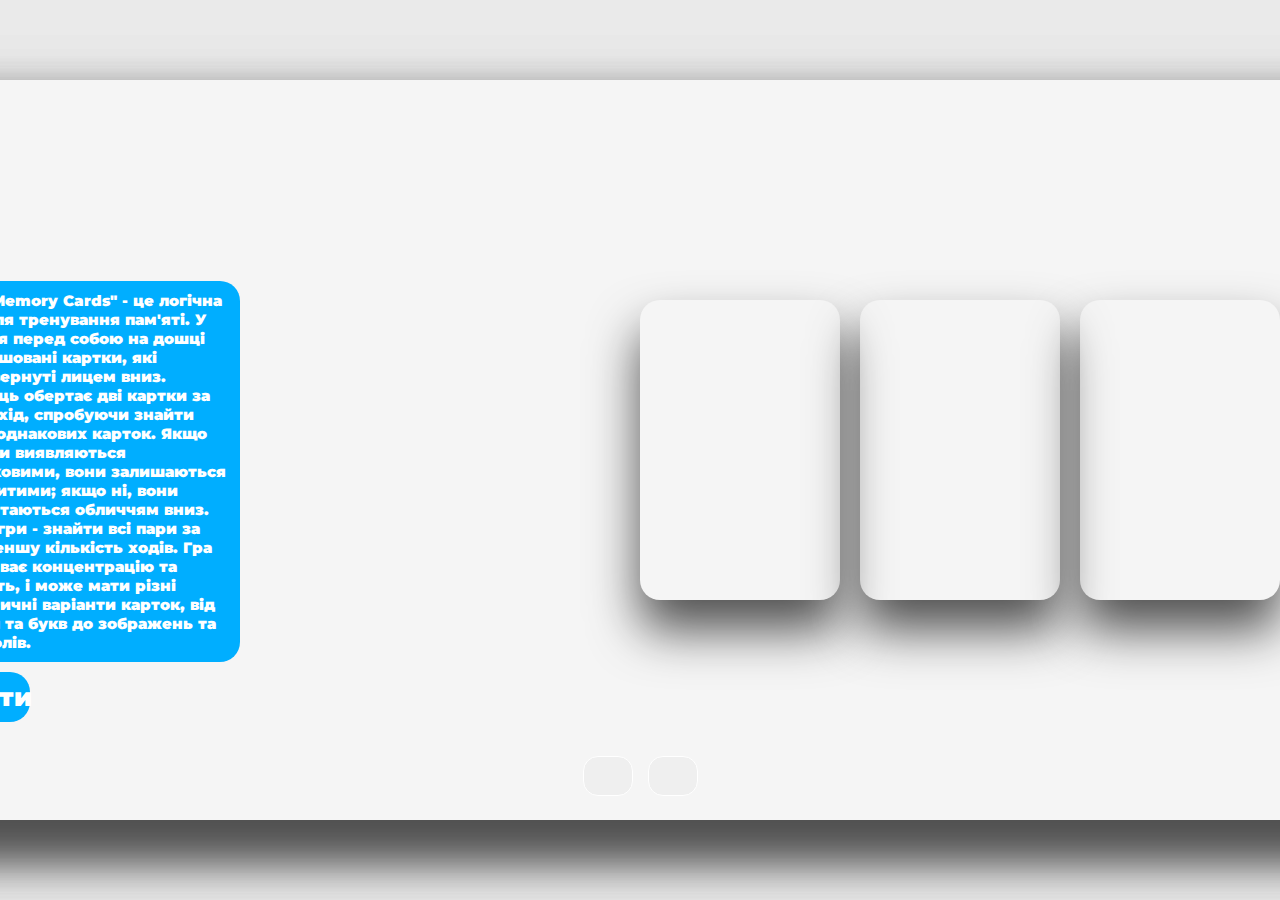
<file: index.html>
<!DOCTYPE html>
<html lang="en">
  <head>
    <meta charset="UTF-8" />
    <meta http-equiv="X-UA-Compatible" content="IE=edge" />
    <meta name="viewport" content="width=device-width, initial-scale=1.0" />
    <link rel="stylesheet" href="style.css" />
    <link rel="preconnect" href="https://fonts.googleapis.com" />
    <link rel="preconnect" href="https://fonts.gstatic.com" crossorigin />
    <link
      href="https://fonts.googleapis.com/css2?family=Montserrat:wght@100&display=swap"
      rel="stylesheet"
    />
    <title></title>
  </head>
  <link
    rel="stylesheet"
    href="https://cdnjs.cloudflare.com/ajax/libs/font-awesome/6.4.0/css/all.min.css"
    integrity="sha512-iecdLmaskl7CVkqkXNQ/ZH/XLlvWZOJyj7Yy7tcenmpD1ypASozpmT/E0iPtmFIB46ZmdtAc9eNBvH0H/ZpiBw=="
    crossorigin="anonymous"
    referrerpolicy="no-referrer"
  />

  <div class="container">
    <div class="slide">
      <div
        class="item"
        style="
          background-image: url(https://th.bing.com/th/id/OIG.z3a9c2HwK0enYgHMLnbn?pid=ImgGn);
        "
      >
        <div class="content">
          <div class="name" id="blackText">Хрестики-нолики</div>
          <div class="des" id="blackText">Це логічна настільна гра для двох гравців. Гравчи по черзі встановлюють свої символи (X або O) в вільні клітинки. Гра полягає у тому, щоб розмістити три свої символи в ряд по горизонталі, вертикалі або діагоналі. Якщо гравець досягає цієї мети, він виграє раунд. Якщо всі клітинки заповнені, але немає переможця, гра закінчується внічию. Tic Tac Toe є простою, але стратегічною грою, часто використовуваною для вивчення основ логіки та тактики.</div>
          <a href="Tic_Tac.html">
            <button>Грати</button>
          </a>
        </div>
      </div>
      <div
        class="item"
        style="
          background-image: url(https://th.bing.com/th/id/OIG.Hbg7P1111hkNghJunX3r?pid=ImgGn);
        "
      >
        <div class="content">
          <div class="name" id="blackText">Memory Cards</div>
          <div class="des" id="blackText">Гра "Memory Cards" - це логічна гра для тренування пам'яті. У гравця перед собою на дошці розташовані картки, які перевернуті лицем вниз. Гравець обертає дві картки за один хід, спробуючи знайти пари однакових карток. Якщо картки виявляються однаковими, вони залишаються відкритими; якщо ні, вони повертаються обличчям вниз. Мета гри - знайти всі пари за найменшу кількість ходів. Гра розвиває концентрацію та пам'ять, і може мати різні тематичні варіанти карток, від чисел та букв до зображень та символів.</div>
          <a href="Memory_cards.html">
            <button>Грати</button>
          </a>
        </div>
      </div>
      <div
        class="item"
        style="
          background-image: url(https://th.bing.com/th/id/OIG.4DGktNBH8._taXu7cOW7?pid=ImgGn);
        "
      >
        <div class="content">
          <div class="name" id="blackText">2048</div>
          <div class="des" id="blackText"> Це логічна гра, яка грається на дощечці розміром 4x4. Гравець починає з двох плиток з числами "2" або "4". Кожен рух додає нову плитку з числом "2" або "4" до дошки, і всі плитки рухаються в одномірному напрямку - вгору, вниз, вліво або вправо. Якщо дві плитки з однаковим числом торкаються під час руху, вони об'єднуються в одну, з числом, що дорівнює їхній сумі. Гравець має завдання зібрати плитку з числом "2048". Гра закінчується, якщо дошка заповниться і не залишиться можливості для нового руху.

          </div>
          <a href="2048.html">
            <button>Грати</button>
          </a>
        </div>
      </div>
      <div
        class="item"
        style="
          background-image: url(https://th.bing.com/th/id/OIG.Vq8.Vnr_k2JqnGAV65xQ?pid=ImgGn);
        "
      >
        <div class="content">
          <div class="name" id="blackText">Камінь-ножиці-папір</div>
          <div class="des" id="blackText">Проста та популярна гра, що використовується
            для вирішення конфліктних ситуацій або просто для розваги.
            У гравців є три варіанти вибору: камінь, ножиці та папір.
            <br>
              <br>
            Камінь: Перемагає ножиці (збиває їх).
            Ножиці: Перемагають папір (ріжуть його).
            Папір: Перемагає камінь (завиває його).
            Гравці одночасно обирають один з трьох варіантів, а потім
            порівнюють свої вибори. Логіка гри полягає в тому, що кожен
            об'єкт може перемагати інший, але також може бути переможеним.
            Гра має елемент випадковості та стратегії, оскільки гравці
            вирішують, який об'єкт обрати в кожному раунді.

          </div>
          <a href="Rock-Paper-Scissors.html">
            <button>Грати</button>
          </a>
        </div>
      </div>
      <div
        class="item"
        style="
          background-image: url(https://th.bing.com/th/id/OIG.Ekio52UJsfrEutpjfWYW?pid=ImgGn);
        "
      >
        <div class="content">
          <div class="name" id="blackText">Змійка</div>
          <div class="des" id="blackText">Гра, яка здобула популярність завдяки простоті та захоплюючій
             геймплейній механіці. Гравець керує змійкою на екрані,
             яка зростає кожен раз, коли вона "збирає" їжу. Метою гри
             є уникати зіткнень зі стінами та самою собою, оскільки це
             призведе до завершення гри. Гравець отримує бали за кожен
             зібраний об'єкт їжі, і завдання полягає в тому, щоб тримати
             гру в русі, не допускаючи зіткнень.</div>
          <a href="snake.html">
            <button>Грати</button>
          </a>
        </div>
      </div>
      <div
        class="item"
        style="
          background-image: url(https://th.bing.com/th/id/OIG.5YiZxBCmK0IUeS5L_qPi?pid=ImgGn&w=1024&h=1024&rs=1);
        "
      >
        <div class="content">
          <div class="name" id="blackText">Flappy Bird</div>
          <div class="des" id = "blackText">Це аркадна гра, де гравець керує пташкою, що летить між рядами труб, натискуючи екран або використовуючи інші контрольні елементи. Мета полягає в униканні зіткнень з трубами, оскільки такий контакт призводить до завершення гри. Гра відома своєю простотою та великою важкістю, а завершення гри супроводжується підрахунком набраних балів.</div>
          <a href="flappybird.html">
            <button>Грати</button>
          </a>
        </div>
      </div>
    </div>

    <div class="button">
      <button class="prev"><i class="fa-solid fa-arrow-left"></i></button>
      <button class="next"><i class="fa-solid fa-arrow-right"></i></button>
    </div>
    <script src="script.js"></script>
  </div>
</html>
</file>
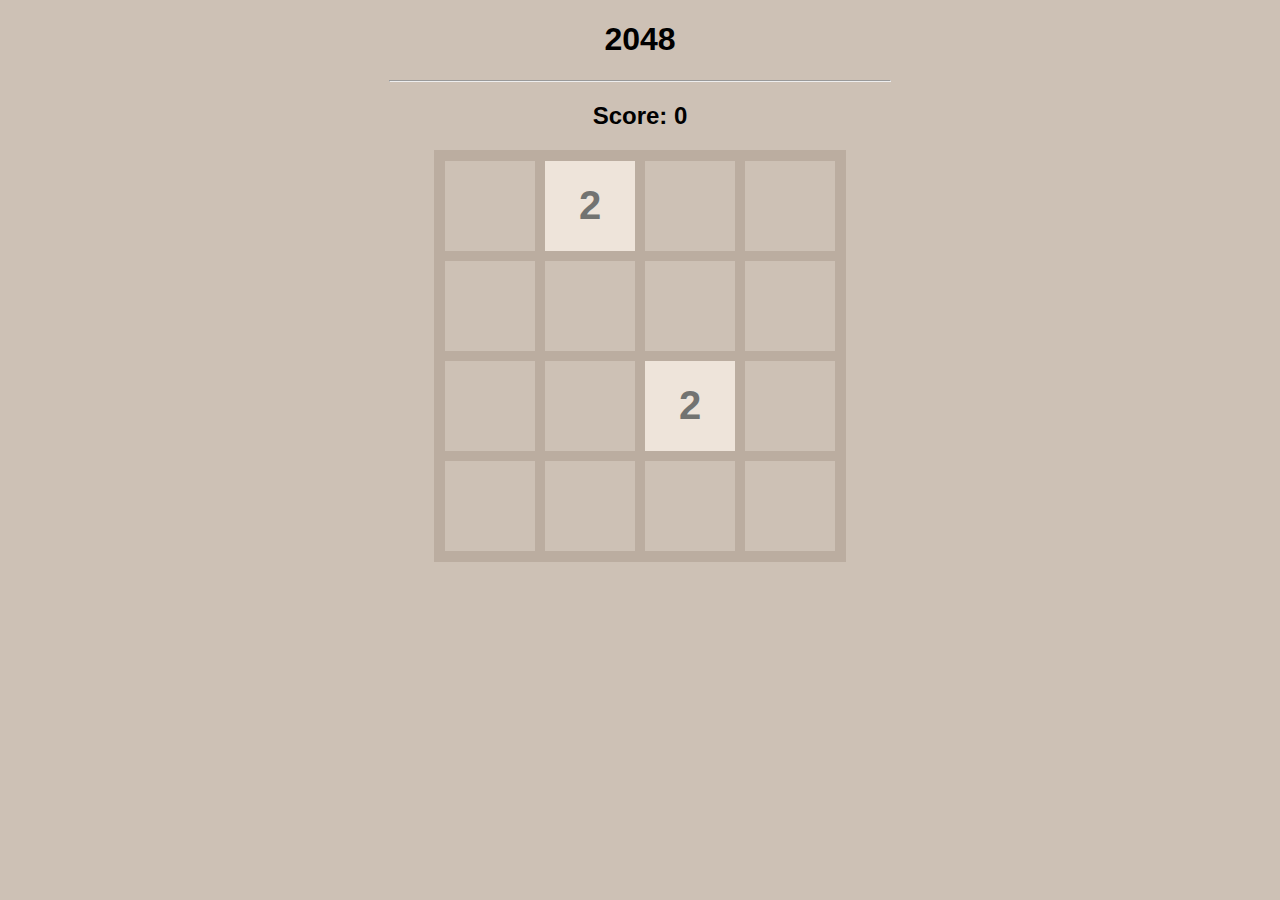
<file: 2048.html>
<!DOCTYPE html>
<html lang="en">
    <head>
        <meta charset="UTF-8">
        <meta name="viewport" content="width=device-width, initial-scale=1.0">
        <title>2048</title>
        <link rel="stylesheet" href="2048.css">
        <script src="2048.js"></script>
    </head>

    <body>
        <h1>2048</h1>
        <hr>
        <h2>Score: <span id="score">0</span></h2>
        <div id="board">
        </div>
    </body>
</html>
</file>
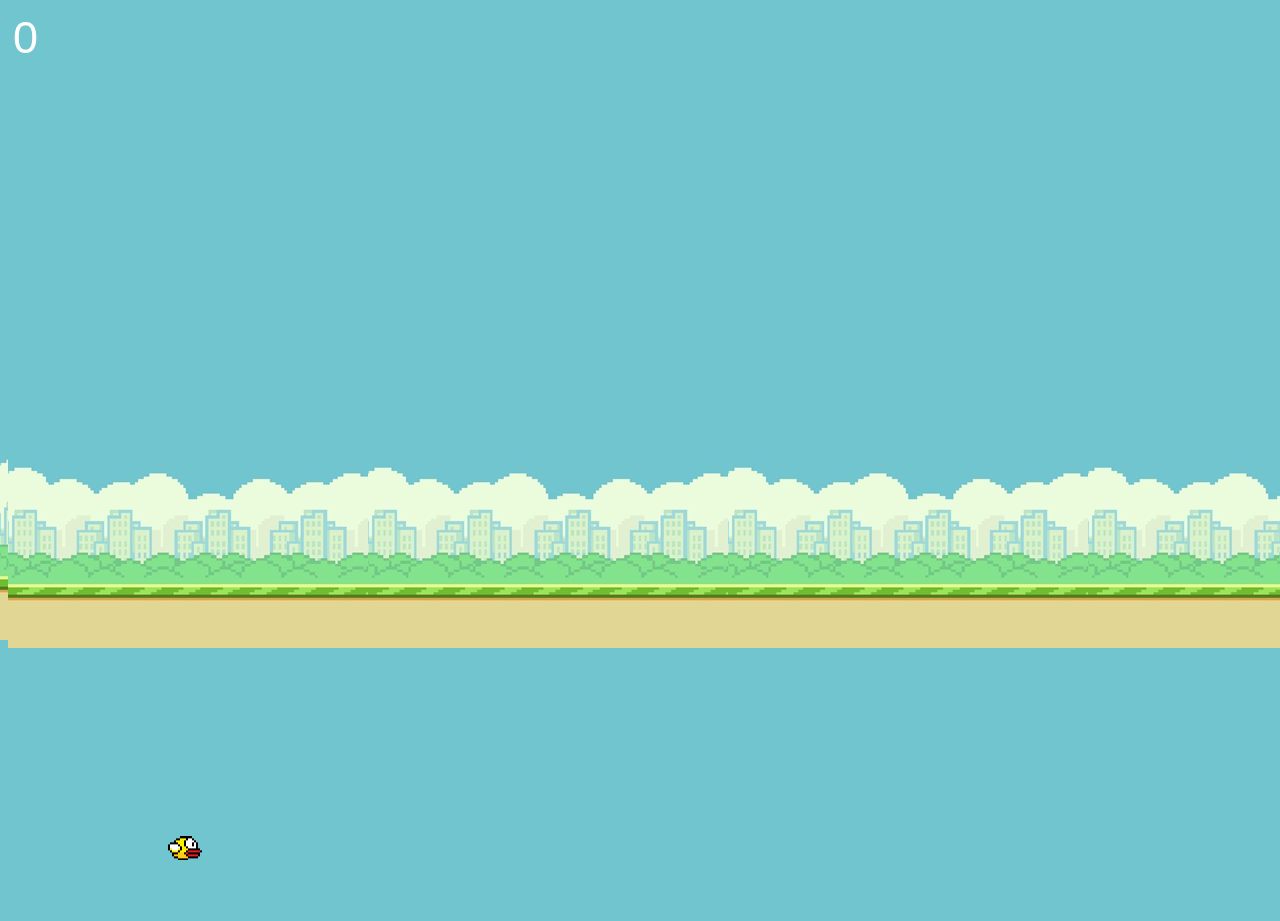
<file: flappybird.html>
<!DOCTYPE html>
<html lang="en">
  <head>
    <meta charset="UTF-8" />
    <meta name="viewport" , content="width=device-width, initial-scale=1.0" />
    <title>Flappy Bird</title>
    <link rel="stylesheet" href="flappybird.css" />
    <style>
      body {
        background: url('images/flappybg.png');
        
      }
    </style>
    <script src="flappybird.js"></script>
  </head>
  <body>
    <canvas id="board"></canvas>
  </body>
</html>
</file>
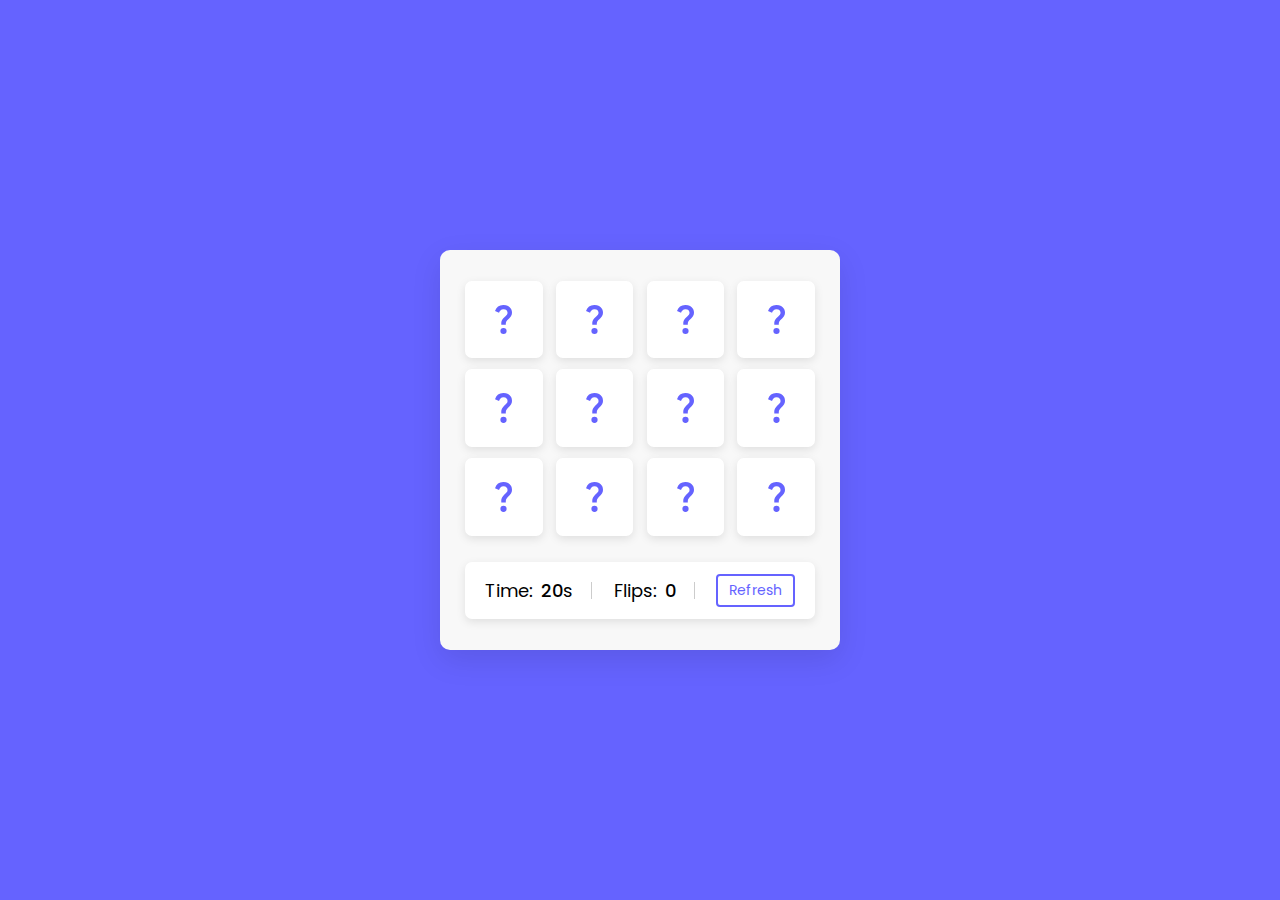
<file: Memory_cards.html>
<!DOCTYPE html>
<html lang="en" dir="ltr">
  <head>
    <meta charset="utf-8">  
    <title>Memory Card</title>
    <link rel="stylesheet" href="Memory_cards.css">
    <meta name="viewport" content="width=device-width, initial-scale=1.0">
  </head>
  <body>
    <div class="wrapper">
      <ul class="cards">
        <li class="card">
          <div class="view front-view">
            <img src="images/que_icon.svg" alt="icon">
          </div>
          <div class="view back-view">
            <img src="images/img-1.png" alt="card-img">
          </div>
        </li>
        <li class="card">
          <div class="view front-view">
            <img src="images/que_icon.svg" alt="icon">
          </div>
          <div class="view back-view">
            <img src="images/img-2.png" alt="card-img">
          </div>
        </li>
        <li class="card">
          <div class="view front-view">
            <img src="images/que_icon.svg" alt="icon">
          </div>
          <div class="view back-view">
            <img src="images/img-3.png" alt="card-img">
          </div>
        </li>
        <li class="card">
          <div class="view front-view">
            <img src="images/que_icon.svg" alt="icon">
          </div>
          <div class="view back-view">
            <img src="images/img-4.png" alt="card-img">
          </div>
        </li>
        <li class="card">
          <div class="view front-view">
            <img src="images/que_icon.svg" alt="icon">
          </div>
          <div class="view back-view">
            <img src="images/img-5.png" alt="card-img">
          </div>
        </li>
        <li class="card">
          <div class="view front-view">
            <img src="images/que_icon.svg" alt="icon">
          </div>
          <div class="view back-view">
            <img src="images/img-6.png" alt="card-img">
          </div>
        </li>
        <li class="card">
          <div class="view front-view">
            <img src="images/que_icon.svg" alt="icon">
          </div>
          <div class="view back-view">
            <img src="images/img-5.png" alt="card-img">
          </div>
        </li>
        <li class="card">
          <div class="view front-view">
            <img src="images/que_icon.svg" alt="icon">
          </div>
          <div class="view back-view">
            <img src="images/img-6.png" alt="card-img">
          </div>
        </li>
        <li class="card">
          <div class="view front-view">
            <img src="images/que_icon.svg" alt="icon">
          </div>
          <div class="view back-view">
            <img src="images/img-1.png" alt="card-img">
          </div>
        </li>
        <li class="card">
          <div class="view front-view">
            <img src="images/que_icon.svg" alt="icon">
          </div>
          <div class="view back-view">
            <img src="images/img-2.png" alt="card-img">
          </div>
        </li>
        <li class="card">
          <div class="view front-view">
            <img src="images/que_icon.svg" alt="icon">
          </div>
          <div class="view back-view">
            <img src="images/img-3.png" alt="card-img">
          </div>
        </li>
        <li class="card">
          <div class="view front-view">
            <img src="images/que_icon.svg" alt="icon">
          </div>
          <div class="view back-view">
            <img src="images/img-4.png" alt="card-img">
          </div>
        </li>
        <div class="details">
          <p class="time">Time: <span><b>20</b>s</span></p>
          <p class="flips">Flips: <span><b>0</b></span></p>
          <button>Refresh</button>
        </div>
      </ul>
    </div>

    <script src="Memory_cards.js"></script>
    
  </body>
</html>
</file>
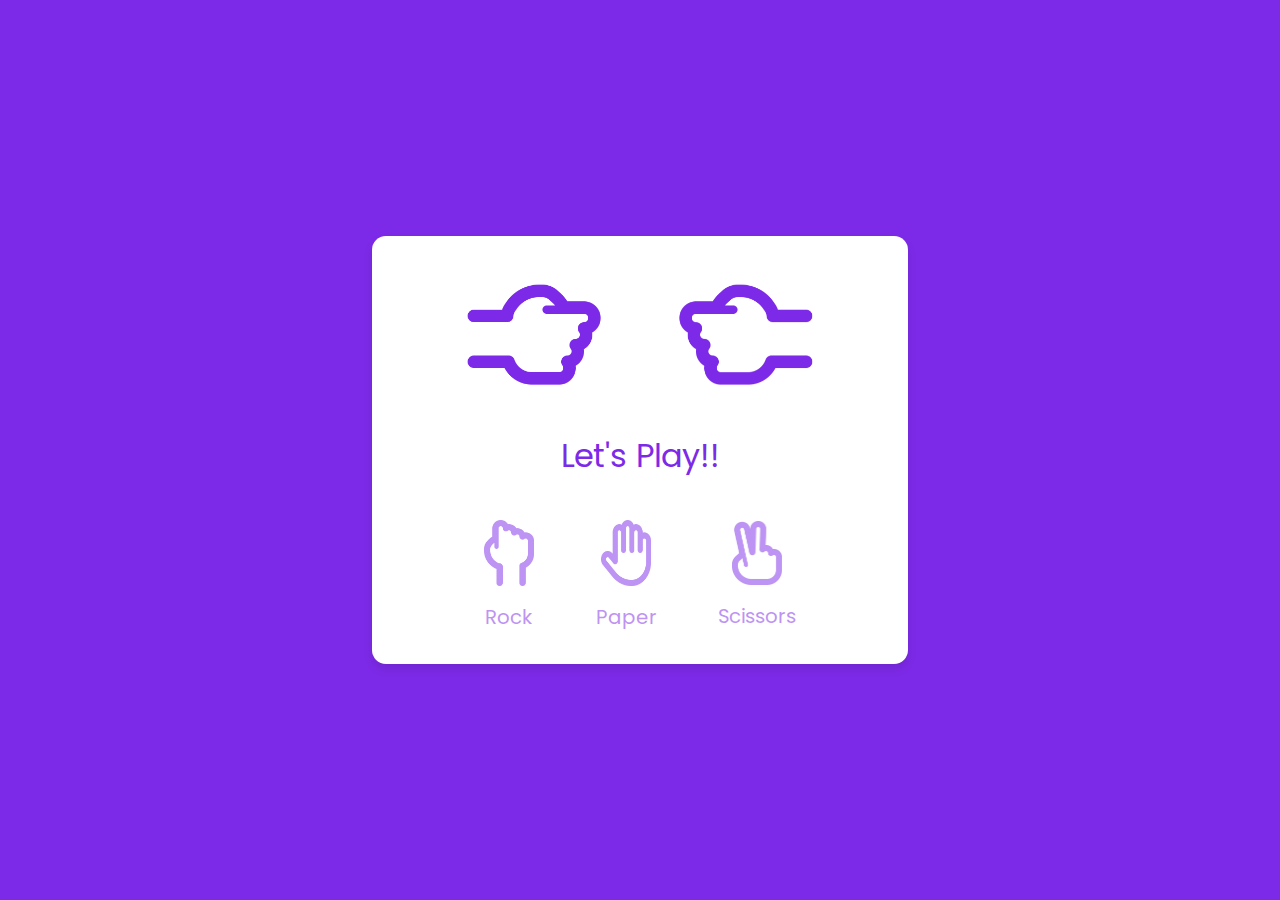
<file: Rock-Paper-Scissors.html>
<!DOCTYPE html>
<html lang="en">
  <head>
    <meta charset="UTF-8" />
    <meta http-equiv="X-UA-Compatible" content="IE=edge" />
    <meta name="viewport" content="width=device-width, initial-scale=1.0" />
    <title>Rock Paper Scissors</title>
    <link rel="stylesheet" href="Rock-Paper-Scissors.css" />
  </head>
  <body>
    <section class="container">
      <div class="result_field">
        <div class="result_images">
          <span class="user_result">
            <img src="images/rock.png" alt="" />
          </span>
          <span class="cpu_result">
            <img src="images/rock.png" alt="" />
          </span>
        </div>
        <div class="result">Let's Play!!</div>
      </div>

      <div class="option_images">
        <span class="option_image">
          <img src="images/rock.png" alt="" />
          <p>Rock</p>
        </span>
        <span class="option_image">
          <img src="images/paper.png" alt="" />
          <p>Paper</p>
        </span>
        <span class="option_image">
          <img src="images/scissors.png" alt="" />
          <p>Scissors</p>
        </span>
      </div>
    </section>

    <script src="Rock-Paper-Scissors.js" defer></script>
  </body>
</html>
</file>
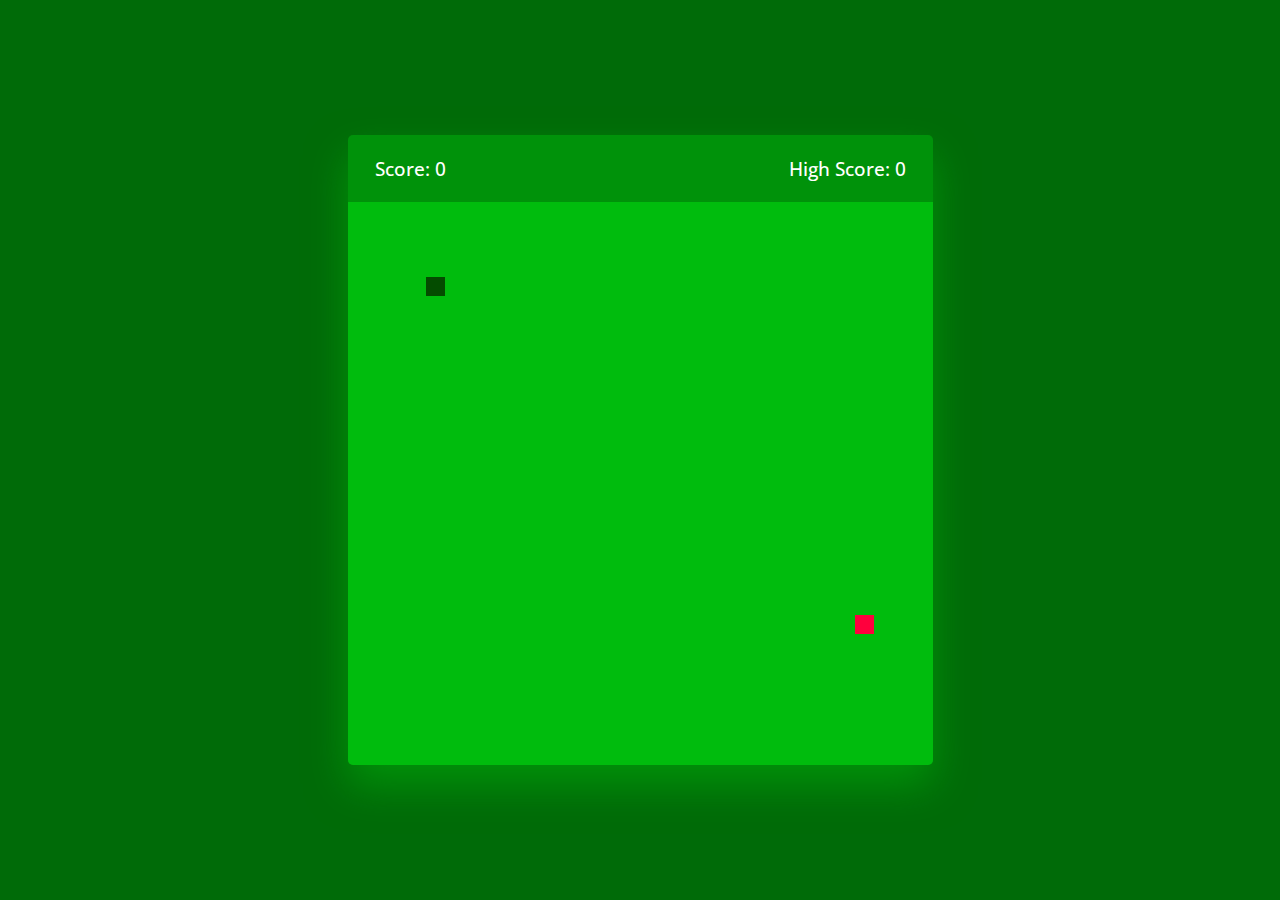
<file: snake.html>
<!DOCTYPE html>
<html lang="en" dir="ltr">
<head>
  <meta charset="utf-8">
  <title>Snake Game</title>
  <link rel="stylesheet" href="snake.css">
  <meta name="viewport" content="width=device-width, initial-scale=1.0">
  <link rel="stylesheet" href="https://cdnjs.cloudflare.com/ajax/libs/font-awesome/6.3.0/css/all.min.css">
  <script src="snake.js" defer></script>
</head>
<body>
<div class="wrapper">
  <div class="game-details">
    <span class="score">Score: 0</span>
    <span class="high-score">High Score: 0</span>
  </div>
  <div class="play-board"></div>
  <div class="controls">
    <i data-key="ArrowLeft" class="fa-solid fa-arrow-left-long"></i>
    <i data-key="ArrowUp" class="fa-solid fa-arrow-up-long"></i>
    <i data-key="ArrowRight" class="fa-solid fa-arrow-right-long"></i>
    <i data-key="ArrowDown" class="fa-solid fa-arrow-down-long"></i>
  </div>
</div>

</body>
</html>
</file>
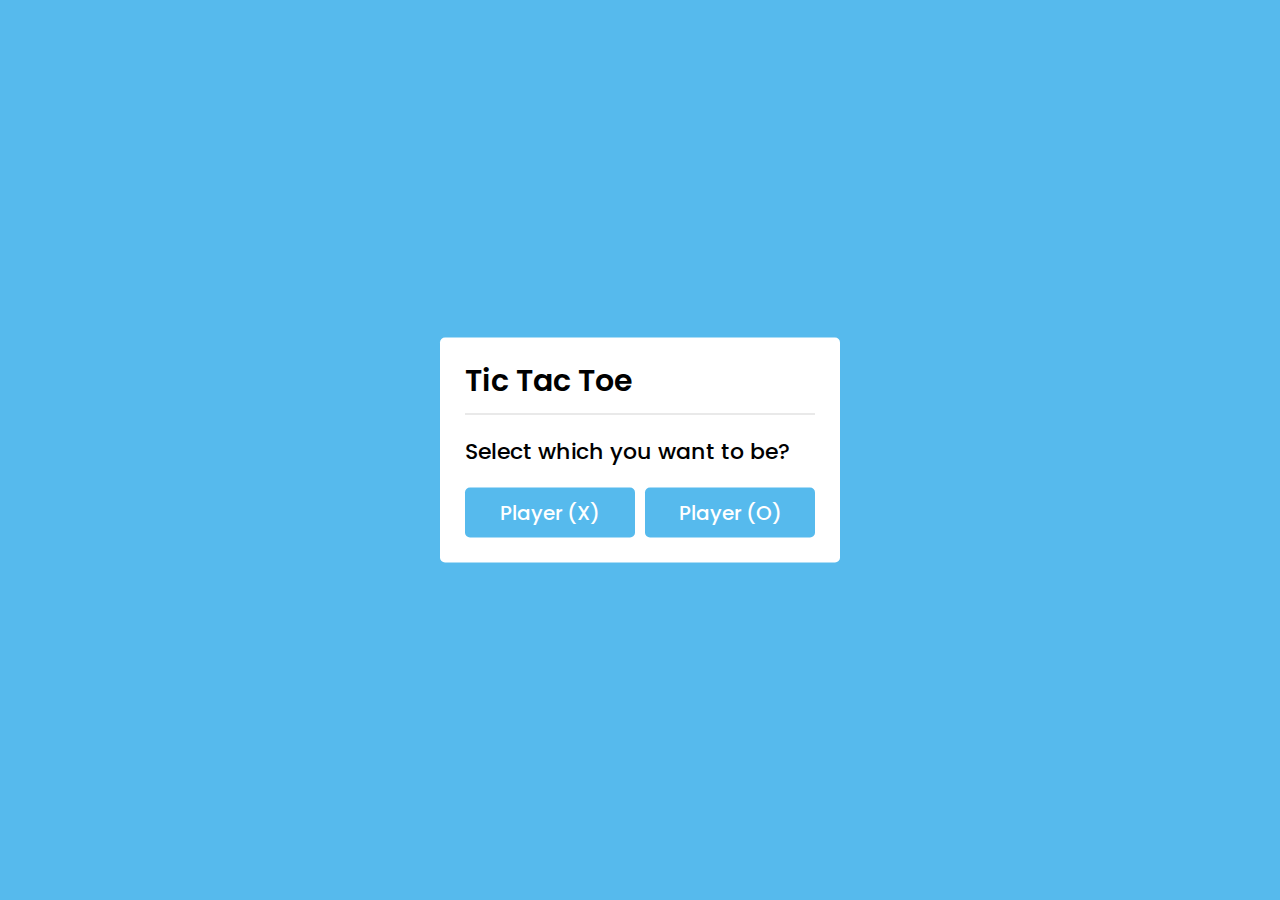
<file: Tic_Tac.html>
<!DOCTYPE html>
<html lang="en">
<head>
    <meta charset="UTF-8">
    <title>Tic Tac</title>
    <link rel="stylesheet" href="Tic_Tac.css">
    <link rel="stylesheet" href="https://cdnjs.cloudflare.com/ajax/libs/font-awesome/5.15.3/css/all.min.css"/>
</head>
<body>
  <div class="select-box">
    <header>Tic Tac Toe</header>
    <div class="content">
      <div class="title">Select which you want to be?</div>
      <div class="options">
        <button class="playerX">Player (X)</button>
        <button class="playerO">Player (O)</button>
      </div>
    </div>
  </div> 

  <div class="play-board">
    <div class="details">
      <div class="players">
        <span class="Xturn">X's Turn</span>
        <span class="Oturn">O's Turn</span>
        <div class="slider"></div>
      </div>
    </div>
    <div class="play-area">
      <section>
        <span class="box1"></span>
        <span class="box2"></span>
        <span class="box3"></span>
      </section>
      <section>
        <span class="box4"></span>
        <span class="box5"></span>
        <span class="box6"></span>
      </section>
      <section>
        <span class="box7"></span>
        <span class="box8"></span>
        <span class="box9"></span>
      </section>
    </div>
  </div>

  <!-- result box -->
  <div class="result-box">
    <div class="won-text"></div>
    <div class="btn"><button>Replay</button></div>
  </div>

  <script src="Tic_Tac.js"></script>

</body>
</html>
</file>
<file: style.css>
*{
    margin: 0;
    padding: 0;
    box-sizing: border-box;
}

body{
    background: #eaeaea;
    overflow: hidden;
}

.container{
    position: absolute;
    top: 50%;
    left: 50%;
    transform: translate(-50%, -50%);
    width: 1600px;
    height: 740px;
    background: #f5f5f5;
    box-shadow: 0 30px 50px #dbdbdb;
}

.container .slide .item{
    width: 200px;
    height: 300px;
    position: absolute;
    top: 50%;
    transform: translate(0, -50%);
    border-radius: 20px;
    box-shadow: 0 30px 50px #505050;
    background-position: 50% 50%;
    background-size: cover;
    display: inline-block;
    transition: 0.5s;
}

.slide .item:nth-child(1),
.slide .item:nth-child(2){
    top: 0;
    left: 0;
    transform: translate(0, 0);
    border-radius: 0;
    width: 100%;
    height: 100%;
}


.slide .item:nth-child(3){
    left: 50%;
}
.slide .item:nth-child(4){
    left: calc(50% + 220px);
}
.slide .item:nth-child(5){
    left: calc(50% + 440px);
}

/* here n = 0, 1, 2, 3,... */
.slide .item:nth-child(n + 6){
    left: calc(50% + 660px);
    opacity: 0;
}



.item .content{
    position: absolute;
    top: 50%;
    left: 100px;
    width: 300px;
    text-align: left;
    color: #eee;
    transform: translate(0, -50%);
    font-family: system-ui;
    display: none;
}


.slide .item:nth-child(2) .content{
    display: block;
}
#imgArt{
    background-position: center center;
    background-size: cover;
    background-repeat: no-repeat;
    background-attachment: fixed;
}

.content .name{
    font-size: 40px;
    text-transform: uppercase;
    font-weight: bold;
    opacity: 0;
    animation: animate 1s ease-in-out 1 forwards;
    text-shadow: #000000 1px 0 2px;
    font-family: "Montserrat", sans-serif;
}

.content .des{
    margin-top: 5px;
    padding: 10px 10px;
    border: none;
    cursor: pointer;
    opacity: 1;
    color: #ffffff;
    background-color: #00aeff;
    font-weight:900;
    font-family: "Montserrat", sans-serif;
    font-size: 15px;
    border-radius: 20px;

}

.content button {
    margin-top: 10px;
    padding: 10px 10px;
    border: none;
    cursor: pointer;
    opacity: 1;
    color: #ffffff;
    background-color: #00aeff;
    font-weight:900;
    font-family: "Montserrat", sans-serif;
    font-size: 25px;
    width: 90px;
    height: 50px;
    border-radius: 20px;
}

@keyframes animate {
    0% {
        opacity: 0;
    }
    100% {
        opacity: 1;
    }
}

@keyframes pulse {
    0% {
        width: 100px;
        height: 50px;
    }
    50% {
        width: 110px;
        height: 60px;
    }
    100% {
        width: 100px;
        height: 50px;
    }
}

.content button:hover {
    animation: pulse 1s ease-in-out infinite;
}



@keyframes animate {
    from{
        opacity: 0;
        transform: translate(0, 100px);
        filter: blur(33px);
    }

    to{
        opacity: 1;
        transform: translate(0);
        filter: blur(0);
    }
}



.button {
    width: 100%;
    text-align: center;
    position: absolute;
    bottom: 20px;
    background-color: transparent;
    color: #ffffff;
    font-size: 20px;
}

.button button {
    width: 50px;
    height: 40px;
    border-radius: 15px;
    cursor: pointer;
    margin: 0 5px;
    border: 1px solid #ffffff;
    transition: 0.3s;
}

.button button:hover {
    background-color: #00aeff;
    color: #ffffff;
}
</file>
<file: 2048.css>
body {
    font-family: Arial, Helvetica, sans-serif;
    text-align: center;
    background-color: #cdc1b5;
}

hr {
    width: 500px;
}

#board {
    width: 400px;
    height: 400px;

    background-color: #cdc1b5;
    border: 6px solid #bbada0;

    margin: 0 auto;
    display: flex;
    flex-wrap: wrap;
}

.tile {
    width: 90px;
    height: 90px;
    border: 5px solid #bbada0;

    font-size: 40px;
    font-weight: bold;
    display: flex;
    justify-content: center;
    align-items: center;
}


/* colored tiles */

.x2 {
    background-color: #eee4da;
    color: #727371;
}

.x4 {
    background-color: #ece0ca;
    color: #727371;
}

.x8 {
    background-color: #f4b17a;
    color: white;
}

.x16{
    background-color: #f59575;
    color: white;
}

.x32{
    background-color: #f57c5f;
    color: white;
}

.x64{
    background-color: #f65d3b;
    color: white;
}

.x128{
    background-color: #edce71;
    color: white;
}

.x256{
    background-color: #edcc63;
    color: white;
}

.x512{
    background-color: #edc651;
    color: white;
}

.x1024{
    background-color: #eec744;
    color: white;
}

.x2048{
    background-color: #ecc230;
    color: white;
}

.x4096 {
    background-color: #fe3d3d;
    color: white;
}

.x8192 {
    background-color: #ff2020;
    color: white;
}
</file>
<file: flappybird.css>
body {
    font-family:'Courier New', Courier, monospace;
    text-align: center;
    overflow: hidden;
}

#board {
    background-image: url("flappybirdbg.png");
}
</file>
<file: Memory_cards.css>
@import url('https://fonts.googleapis.com/css2?family=Poppins:wght@400;500;600;700&display=swap');
*{
  margin: 0;
  padding: 0;
  box-sizing: border-box;
  font-family: 'Poppins', sans-serif;
}
p{
  font-size: 20px;
}
body{
  display: flex;
  align-items: center;
  justify-content: center;
  min-height: 100vh;
  background: #6563ff;
}
::selection{
  color: #fff;
  background: #6563ff;
}
.wrapper{
  padding: 25px;
  background: #f8f8f8;
  border-radius: 10px;
  box-shadow: 0 10px 30px rgba(0,0,0,0.1);
}
.cards, .card, .view, .details, p{
  display: flex;
  align-items: center;
  justify-content: center;
}
.cards{
  height: 350px;
  width: 350px;
  flex-wrap: wrap;
  justify-content: space-between;
}
.cards .card{
  cursor: pointer;
  position: relative;
  perspective: 1000px;
  transform-style: preserve-3d;
  height: calc(100% / 4 - 10px);
  width: calc(100% / 4 - 10px);
}
.card.shake{
  animation: shake 0.35s ease-in-out;
}
@keyframes shake {
  0%, 100%{
    transform: translateX(0);
  }
  20%{
    transform: translateX(-13px);
  }
  40%{
    transform: translateX(13px);
  }
  60%{
    transform: translateX(-8px);
  }
  80%{
    transform: translateX(8px);
  }
}
.cards .card .view{
  width: 100%;
  height: 100%;
  user-select: none;
  pointer-events: none;
  position: absolute;
  background: #fff;
  border-radius: 7px;
  backface-visibility: hidden;
  transition: transform 0.25s linear;
  box-shadow: 0 3px 10px rgba(0,0,0,0.1);
}
.card .front-view img{
  max-width: 17px;
}
.card .back-view{
  transform: rotateY(-180deg);
}
.card .back-view img{
  max-width: 40px;
}
.card.flip .front-view{
  transform: rotateY(180deg);
}
.card.flip .back-view{
  transform: rotateY(0);
}

.details{
  width: 100%;
  margin-top: 15px;
  padding: 0 20px;
  border-radius: 7px;
  background: #fff;
  height: calc(100% / 4 - 30px);
  justify-content: space-between;
  box-shadow: 0 3px 10px rgba(0,0,0,0.1);
}
.details p{
  font-size: 18px;
  height: 17px;
  padding-right: 18px;
  border-right: 1px solid #ccc;
}
.details p span{
  margin-left: 8px;
}
.details p b{
  font-weight: 500;
}
.details button{
  cursor: pointer;
  font-size: 14px;
  color: #6563ff;
  border-radius: 4px;
  padding: 4px 11px;
  background: #fff;
  border: 2px solid #6563ff;
  transition: 0.3s ease;
}
.details button:hover{
  color: #fff;
  background: #6563ff;
}

@media screen and (max-width: 700px) {
  .cards{
    height: 350px;
    width: 350px;
  }
  .card .front-view img{
    max-width: 16px;
  }
  .card .back-view img{
    max-width: 40px;
  }
}

@media screen and (max-width: 530px) {
  .cards{
    height: 300px;
    width: 300px;
  }
  .card .back-view img{
    max-width: 35px;
  }
  .details{
    margin-top: 10px;
    padding: 0 15px;
    height: calc(100% / 4 - 20px);
  }
  .details p{
    height: 15px;
    font-size: 17px;
    padding-right: 13px;
  }
  .details button{
    font-size: 13px;
    padding: 5px 10px;
    border: none;
    color: #fff;
    background: #6563ff;
  }
}
</file>
<file: Rock-Paper-Scissors.css>
@import url("https://fonts.googleapis.com/css2?family=Poppins:wght@200;300;400;500;600;700&display=swap");
* {
  margin: 0;
  padding: 0;
  box-sizing: border-box;
  font-family: "Poppins", sans-serif;
}
body {
  height: 100vh;
  display: flex;
  align-items: center;
  justify-content: center;
  background: #7d2ae8;
}
::selection {
  color: #fff;
  background-color: #7d2ae8;
}
.container {
  padding: 2rem 7rem;
  border-radius: 14px;
  background: #fff;
  box-shadow: 0 5px 10px rgba(0, 0, 0, 0.1);
}
.result_images {
  display: flex;
  column-gap: 7rem;
}
.container.start .user_result {
  transform-origin: left;
  animation: userShake 0.7s ease infinite;
}
@keyframes userShake {
  50% {
    transform: rotate(10deg);
  }
}

.container.start .cpu_result {
  transform-origin: right;
  animation: cpuShake 0.7s ease infinite;
}
@keyframes cpuShake {
  50% {
    transform: rotate(-10deg);
  }
}
.result_images img {
  width: 100px;
}
.user_result img {
  transform: rotate(90deg);
}
.cpu_result img {
  transform: rotate(-90deg) rotateY(180deg);
}
.result {
  text-align: center;
  font-size: 2rem;
  color: #7d2ae8;
  margin-top: 1.5rem;
}

.option_image img {
  width: 50px;
}
.option_images {
  display: flex;
  align-items: center;
  margin-top: 2.5rem;
  justify-content: space-between;
}
.container.start .option_images {
  pointer-events: none;
}
.option_image {
  display: flex;
  flex-direction: column;
  align-items: center;
  opacity: 0.5;
  cursor: pointer;
  transition: opacity 0.3s ease;
}
.option_image:hover {
  opacity: 1;
}
.option_image.active {
  opacity: 1;
}
.option_image img {
  pointer-events: none;
}
.option_image p {
  color: #7d2ae8;
  font-size: 1.235rem;
  margin-top: 1rem;
  pointer-events: none;
}
</file>
<file: snake.css>
@import url('https://fonts.googleapis.com/css2?family=Open+Sans:wght@400;500;600;700&display=swap');
* {
    margin: 0;
    padding: 0;
    box-sizing: border-box;
    font-family: 'Open Sans', sans-serif;
}
body {
    display: flex;
    align-items: center;
    justify-content: center;
    min-height: 100vh;
    background: #006b08;
}
.wrapper {
    width: 65vmin;
    height: 70vmin;
    display: flex;
    overflow: hidden;
    flex-direction: column;
    justify-content: center;
    border-radius: 5px;
    background: #00920a ;
    box-shadow: 0 20px 40px #00920a;
}
.game-details {
    color: #ffffff;
    font-weight: 500;
    font-size: 1.2rem;
    padding: 20px 27px;
    display: flex;
    justify-content: space-between;
}
.play-board {
    height: 100%;
    width: 100%;
    display: grid;
    background: #00bc0d;
    grid-template: repeat(30, 1fr) / repeat(30, 1fr);
}
.play-board .food {
    background: #FF003D;
}
.play-board .head {
    background: #044c00;
}

.controls {
    display: none;
    justify-content: space-between;
}
.controls i {
    padding: 25px 0;
    text-align: center;
    font-size: 1.3rem;
    color: #ffffff;
    width: calc(100% / 4);
    cursor: pointer;
    border-right: 1px solid #00bc0d;
}

@media screen and (max-width: 800px) {
    .wrapper {
        width: 90vmin;
        height: 115vmin;
    }
    .game-details {
        font-size: 1rem;
        padding: 15px 27px;
    }
    .controls {
        display: flex;
    }
    .controls i {
        padding: 15px 0;
        font-size: 1rem;
    }
}
</file>
<file: Tic_Tac.css>
@import url('https://fonts.googleapis.com/css2?family=Poppins:wght@200;300;400;500;600;700&display=swap');
*{
  margin: 0;
  padding: 0;
  box-sizing: border-box;
  font-family: 'Poppins', sans-serif;
}
::selection{
  color: #fff;
  background:#56baed;
}
body{
  background:#56baed;
}
.select-box, .play-board, .result-box{
  position: absolute;
  top: 50%;
  left: 50%;
  transform: translate(-50%, -50%);
  transition: all 0.3s ease;
}
.select-box{
  background: #fff;
  padding: 20px 25px 25px;
  border-radius: 5px;
  max-width: 400px;
  width: 100%;
}
.select-box.hide{
  opacity: 0;
  pointer-events: none;
}
.select-box header{
  font-size: 30px;
  font-weight: 600;
  padding-bottom: 10px;
  border-bottom: 1px solid lightgrey;
}
.select-box .title{
  font-size: 22px;
  font-weight: 500;
  margin: 20px 0;
}
.select-box .options{
  display: flex;
  width: 100%;
}
.options button{
  width: 100%;
  font-size: 20px;
  font-weight: 500;
  padding: 10px 0;
  border: none;
  background: #56baed;
  border-radius: 5px;
  color: #fff;
  outline: none;
  cursor: pointer;
  transition: all 0.3s ease;
}
.options button:hover,
.btn button:hover{
  transform: scale(0.96);
}
.options button.playerX{
  margin-right: 5px;
}
.options button.playerO{
  margin-left: 5px;
}
.select-box .credit{
  text-align: center;
  margin-top: 20px;
  font-size: 18px;
  font-weight: 500;
}
.select-box .credit a{
  color: #56baed;
  text-decoration: none;
}
.select-box .credit a:hover{
  text-decoration: underline;
}

.play-board{
  opacity: 0;
  pointer-events: none;
  transform: translate(-50%, -50%) scale(0.9);
}
.play-board.show{
  opacity: 1;
  pointer-events: auto;
  transform: translate(-50%, -50%) scale(1);
}
.play-board .details{
  padding: 7px;
  border-radius: 5px;
  background: #fff;
}
.play-board .players{
  width: 100%;
  display: flex;
  position: relative;
  justify-content: space-between;
}
.players span{
  position: relative;
  z-index: 2;
  color: #56baed;
  font-size: 20px;
  font-weight: 500;
  padding: 10px 0;
  width: 100%;
  text-align: center;
  cursor: default;
  user-select: none;
  transition: all 0.3 ease;
}
.players.active span:first-child{
  color: #fff;
}
.players.active span:last-child{
  color: #56baed;
}
.players span:first-child{
  color: #fff;
}
.players .slider{
  position: absolute;
  top: 0;
  left: 0;
  width: 50%;
  height: 100%;
  background: #56baed;
  border-radius: 5px;
  transition: all 0.3s ease;
}
.players.active .slider{
  left: 50%;
}
.players.active span:first-child{
  color: #56baed;
}
.players.active span:nth-child(2){
  color: #fff;
}
.players.active .slider{
  left: 50%;
}
.play-area{
  margin-top: 20px;
}
.play-area section{
  display: flex;
  margin-bottom: 1px;
}
.play-area section span{
  display: block;
  height: 90px;
  width: 90px;
  margin: 2px;
  color: #56baed;
  font-size: 40px;
  line-height: 80px;
  text-align: center;
  border-radius: 5px;
  background: #fff;
}

.result-box{
  padding: 25px 20px;
  border-radius: 5px;
  max-width: 400px;
  width: 100%;
  opacity: 0;
  text-align: center;
  background: #fff;
  pointer-events: none;
  transform: translate(-50%, -50%) scale(0.9);
}
.result-box.show{
  opacity: 1;
  pointer-events: auto;
  transform: translate(-50%, -50%) scale(1);
}
.result-box .won-text{
  font-size: 30px;
  font-weight: 500;
  display: flex;
  justify-content: center;
}
.result-box .won-text p{
  font-weight: 600;
  margin: 0 5px;
}
.result-box .btn{
  width: 100%;
  margin-top: 25px;
  display: flex;
  justify-content: center;
}
.btn button{
  font-size: 18px;
  font-weight: 500;
  padding: 8px 20px;
  border: none;
  background: #56baed;
  border-radius: 5px;
  color: #fff;
  outline: none;
  cursor: pointer;
  transition: all 0.3s ease;
}
</file>
